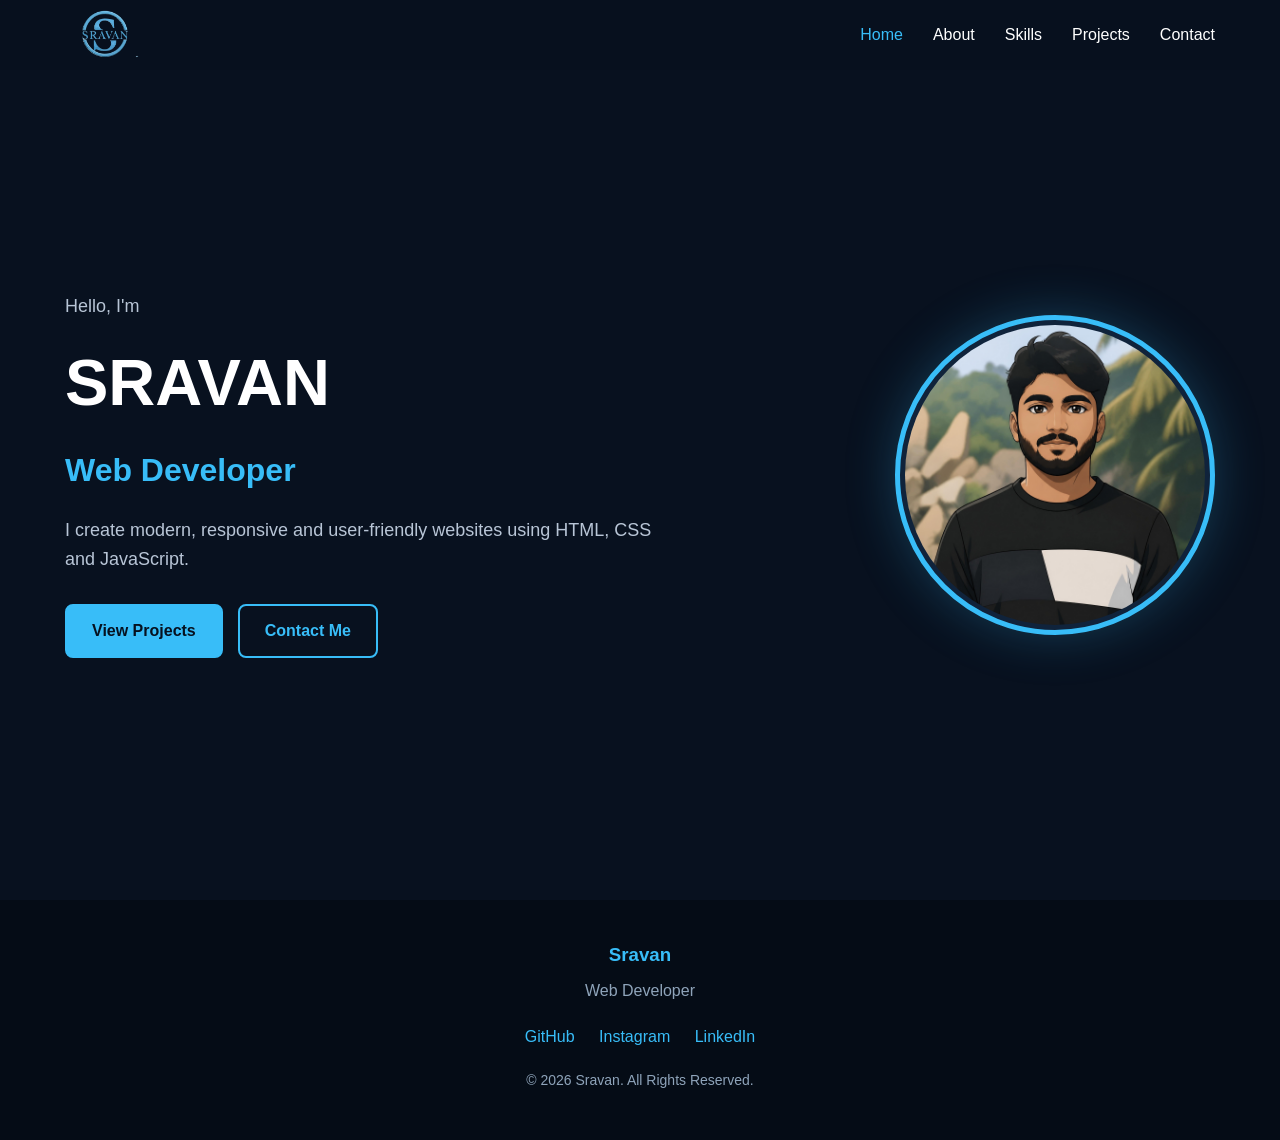
<file: index.html>
<!DOCTYPE html>
<html lang="en">

<head>
    <meta charset="UTF-8">
    <meta name="viewport" content="width=device-width, initial-scale=1.0">

    <title>My Portfolio | Home</title>

    <link rel="stylesheet" href="./static/css/base.css">
</head>

<body>

    <header>
        <nav class="navbar">

            <a href="index.html" class="logo"><img src="./img/main-logo.png" alt=""></a>
            <ul class="nav-links">
                <li><a href="./index.html" class="active">Home</a></li>
                <li><a href="./static/html/about.html">About</a></li>
                <li><a href="./static/html/skills.html">Skills</a></li>
                <li><a href="./static/html/projects.html">Projects</a></li>
                <li><a href="./static/html/contact.html">Contact</a></li>
            </ul>
            <button class="menu-btn" onclick="toggleMenu()">☰</button>

        </nav>
    </header>

    <main>

        <section class="hero">

            <div class="hero-text">

                <p class="small-text">Hello, I'm</p>
                <h1>SRAVAN</h1>
                <h2>Web Developer</h2>
                <p>I create modern, responsive and user-friendly websites using HTML, CSS and JavaScript.</p>
                <div class="hero-buttons">
                    <a href="./static/html/projects.html" class="btn">View Projects</a>
                    <a href="./static/html/contact.html" class="btn outline">Contact Me</a>
                </div>

            </div>

            <div class="profile">

                <div class="profile-circle">
                    <img src="./img/profile-photo.png" alt="">
                </div>

            </div>

        </section>

    </main>

    <footer>

        <h3>Sravan</h3>
        <p>Web Developer</p>

        <div class="social-links">
            <a href="https://github.com/sravan-at">GitHub</a>
            <a href="#">Instagram</a>
            <a href="#">LinkedIn</a>
        </div>

        <p class="copyright">© 2026 Sravan. All Rights Reserved.</p>
        
    </footer>

    <script src="./static/js/base.js"></script>

</body>

</html>
</file>
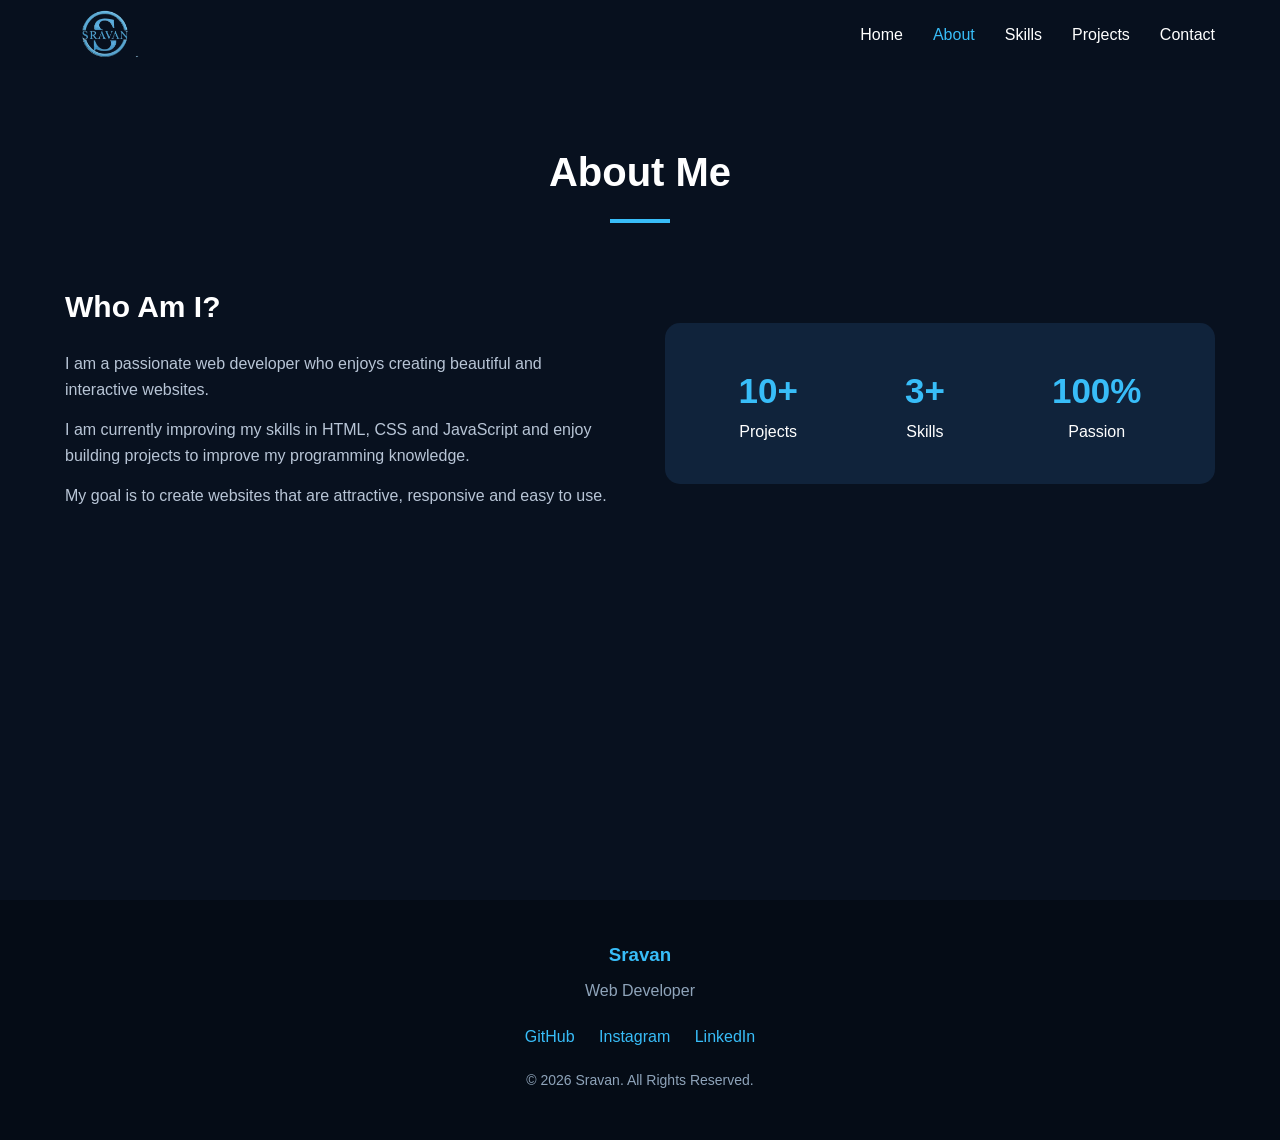
<file: static/html/about.html>
<!DOCTYPE html>
<html lang="en">

<head>
    <meta charset="UTF-8">
    <meta name="viewport" content="width=device-width, initial-scale=1.0">
    <title>My Portfolio | About</title>
    <link rel="stylesheet" href="../css/base.css">
</head>

<body>

    <header>
        <nav class="navbar">

            <a href="../../index.html" class="logo"><img src="../../img/main-logo.png" alt=""></a>
            <ul class="nav-links">
                <li><a href="../../index.html">Home</a></li>
                <li><a href="./about.html" class="active">About</a></li>
                <li><a href="./skills.html">Skills</a></li>
                <li><a href="./projects.html">Projects</a></li>
                <li><a href="./contact.html">Contact</a></li>
            </ul>
            <button class="menu-btn" onclick="toggleMenu()">☰</button>

        </nav>
    </header>


    <main>
        <section class="page-section">

            <h1 class="section-title">About Me</h1>
            <div class="about-content">

                <div class="about-text">

                    <h2>Who Am I?</h2>
                    <p>I am a passionate web developer who enjoys creating beautiful and interactive websites.</p>
                    <p>I am currently improving my skills in HTML, CSS and JavaScript and enjoy building projects to improve my programming knowledge.</p>
                    <p>My goal is to create websites that are attractive, responsive and easy to use.</p>

                </div>

                <div class="about-box">

                    <div>
                        <h3>10+</h3>
                        <p>Projects</p>
                    </div>
                    <div>
                        <h3>3+</h3>
                        <p>Skills</p>
                    </div>
                    <div>
                        <h3>100%</h3>
                        <p>Passion</p>
                    </div>

                </div>

            </div>

        </section>
    </main>

    <footer>

        <h3>Sravan</h3>
        <p>Web Developer</p>

        <div class="social-links">
            <a href="https://github.com/sravan-at">GitHub</a>
            <a href="#">Instagram</a>
            <a href="#">LinkedIn</a>
        </div>

        <p class="copyright">© 2026 Sravan. All Rights Reserved.</p>
        
    </footer>

    <script src="../js/base.js"></script>

</body>

</html>
</file>
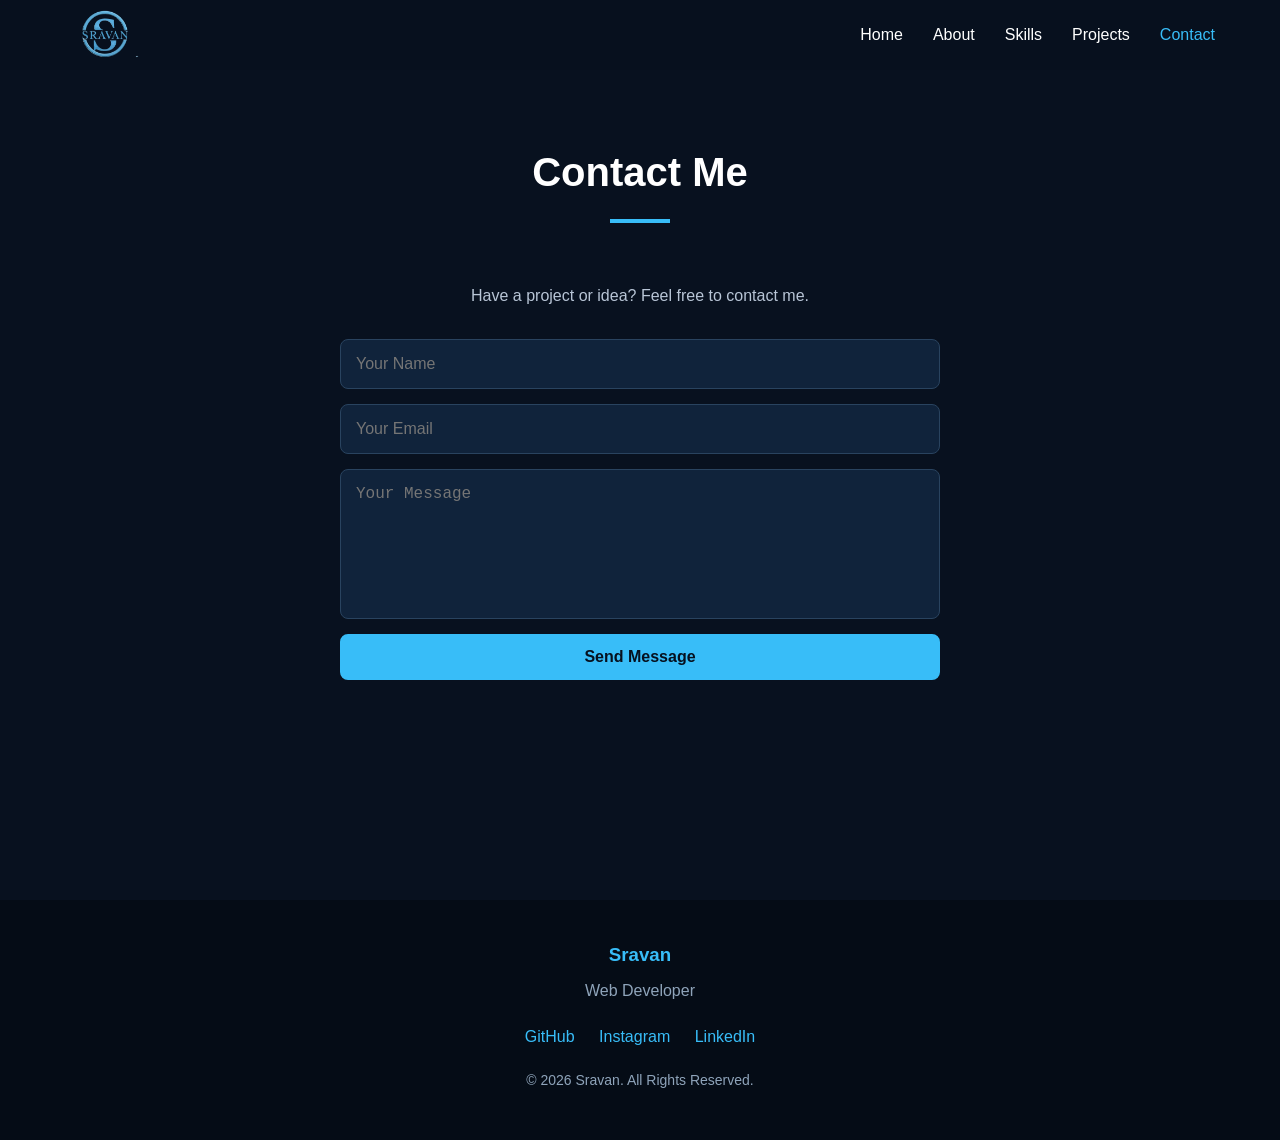
<file: static/html/contact.html>
<!DOCTYPE html>
<html lang="en">

<head>
    <meta charset="UTF-8">
    <meta name="viewport" content="width=device-width, initial-scale=1.0">

    <title>My Portfolio | Contact</title>

    <link rel="stylesheet" href="../css/base.css">
</head>

<body>

    <header>
        <nav class="navbar">

            <a href="../../index.html" class="logo"><img src="../../img/main-logo.png" alt=""></a>
            <ul class="nav-links">
                <li><a href="../../index.html">Home</a></li>
                <li><a href="./about.html">About</a></li>
                <li><a href="./skills.html">Skills</a></li>
                <li><a href="./projects.html">Projects</a></li>
                <li><a href="./contact.html" class="active">Contact</a></li>
            </ul>
            <button class="menu-btn" onclick="toggleMenu()">☰</button>

        </nav>
    </header>

    <main>
        <section class="page-section contact-section">

            <h1 class="section-title">Contact Me</h1>
            <p class="contact-text"> Have a project or idea? Feel free to contact me.</p>
            <form class="contact-form" onsubmit="sendMessage(event)">
                <input type="text" id="name" placeholder="Your Name" required>
                <input type="email" id="email" placeholder="Your Email" required>
                <textarea id="message" placeholder="Your Message" required></textarea>
                <button type="submit" class="btn">Send Message</button>
            </form>

        </section>
    </main>

    <footer>

        <h3>Sravan</h3>
        <p>Web Developer</p>

        <div class="social-links">
            <a href="https://github.com/sravan-at">GitHub</a>
            <a href="#">Instagram</a>
            <a href="#">LinkedIn</a>
        </div>

        <p class="copyright">© 2026 Sravan. All Rights Reserved.</p>

    </footer>

    <script src="../js/base.js"></script>

</body>

</html>
</file>
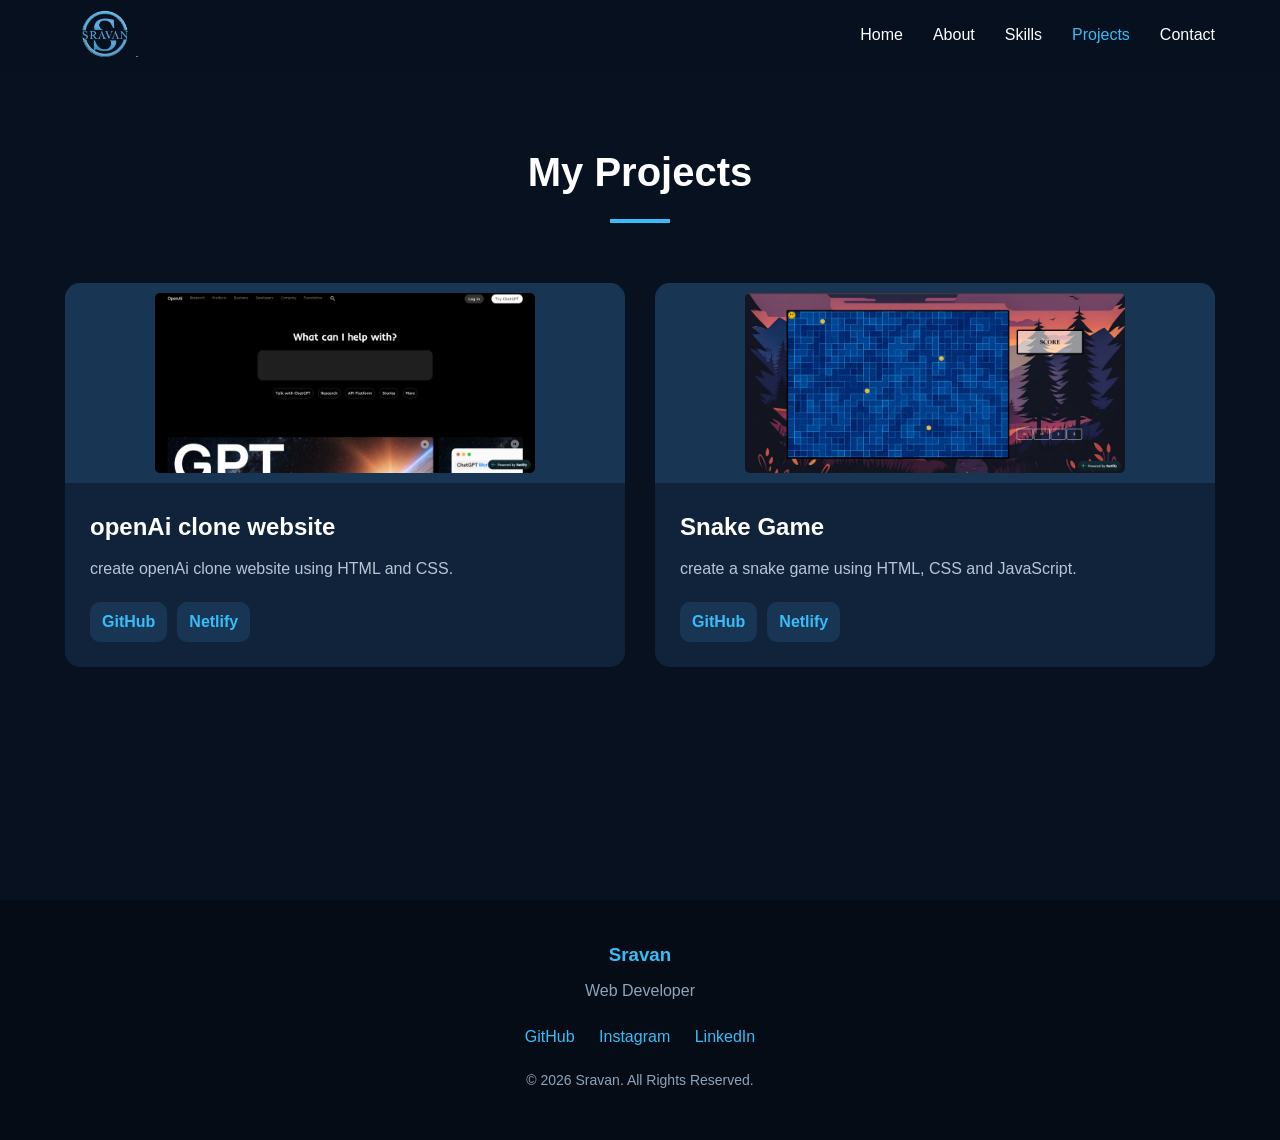
<file: static/html/projects.html>
<!DOCTYPE html>
<html lang="en">

<head>
    <meta charset="UTF-8">
    <meta name="viewport" content="width=device-width, initial-scale=1.0">

    <title>My Portfolio | Projects</title>

    <link rel="stylesheet" href="../css/base.css">
</head>

<body>

    <header>
        <nav class="navbar">

            <a href="../../index.html" class="logo"><img src="../../img/main-logo.png" alt=""></a>

            <ul class="nav-links">
                <li><a href="../../index.html">Home</a></li>
                <li><a href="./about.html">About</a></li>
                <li><a href="./skills.html">Skills</a></li>
                <li><a href="./projects.html" class="active">Projects</a></li>
                <li><a href="./contact.html">Contact</a></li>
            </ul>

            <button class="menu-btn" onclick="toggleMenu()">☰</button>

        </nav>
    </header>

    <main>

        <section class="page-section">

            <h1 class="section-title">My Projects</h1>

            <div class="projects">

                <div class="project-card">

                    <div class="project-image">
                        <img src="../../img/open-ai-img (1).png" alt="">
                    </div>

                    <div class="project-content">

                        <h2>openAi clone website</h2>
                        <p>create openAi clone website using HTML and CSS.</p>

                        <div class="project-links">
                            <a href="https://github.com/sravan-at/open-ai-website-clone.git" class="project-btn">GitHub</a>
                            <a href="https://open-ai-clone-web.netlify.app" class="project-btn">Netlify</a>
                        </div>


                    </div>

                </div>

                <div class="project-card">

                    <div class="project-image">
                        <img src="../../img/snake-game-img.png" alt="">
                    </div>
                    <div class="project-content">

                        <h2>Snake Game</h2>
                        <p>create a snake game using HTML, CSS and JavaScript.</p>

                        <div class="project-links">
                            <a href="https://github.com/sravan-at/snake-game-project.git" class="project-btn">GitHub</a>
                            <a href="https://snake-game-projects.netlify.app" class="project-btn">Netlify</a>
                        </div>

                    </div>

                </div>

            </div>

        </section>

    </main>


    <footer>

        <h3>Sravan</h3>
        <p>Web Developer</p>

        <div class="social-links">

            <a href="https://github.com/sravan-at">GitHub</a>
            <a href="#">Instagram</a>
            <a href="#">LinkedIn</a>

        </div>

        <p class="copyright"> © 2026 Sravan. All Rights Reserved.</p>

    </footer>


    <script src="../js/base.js"></script>

</body>

</html>
</file>
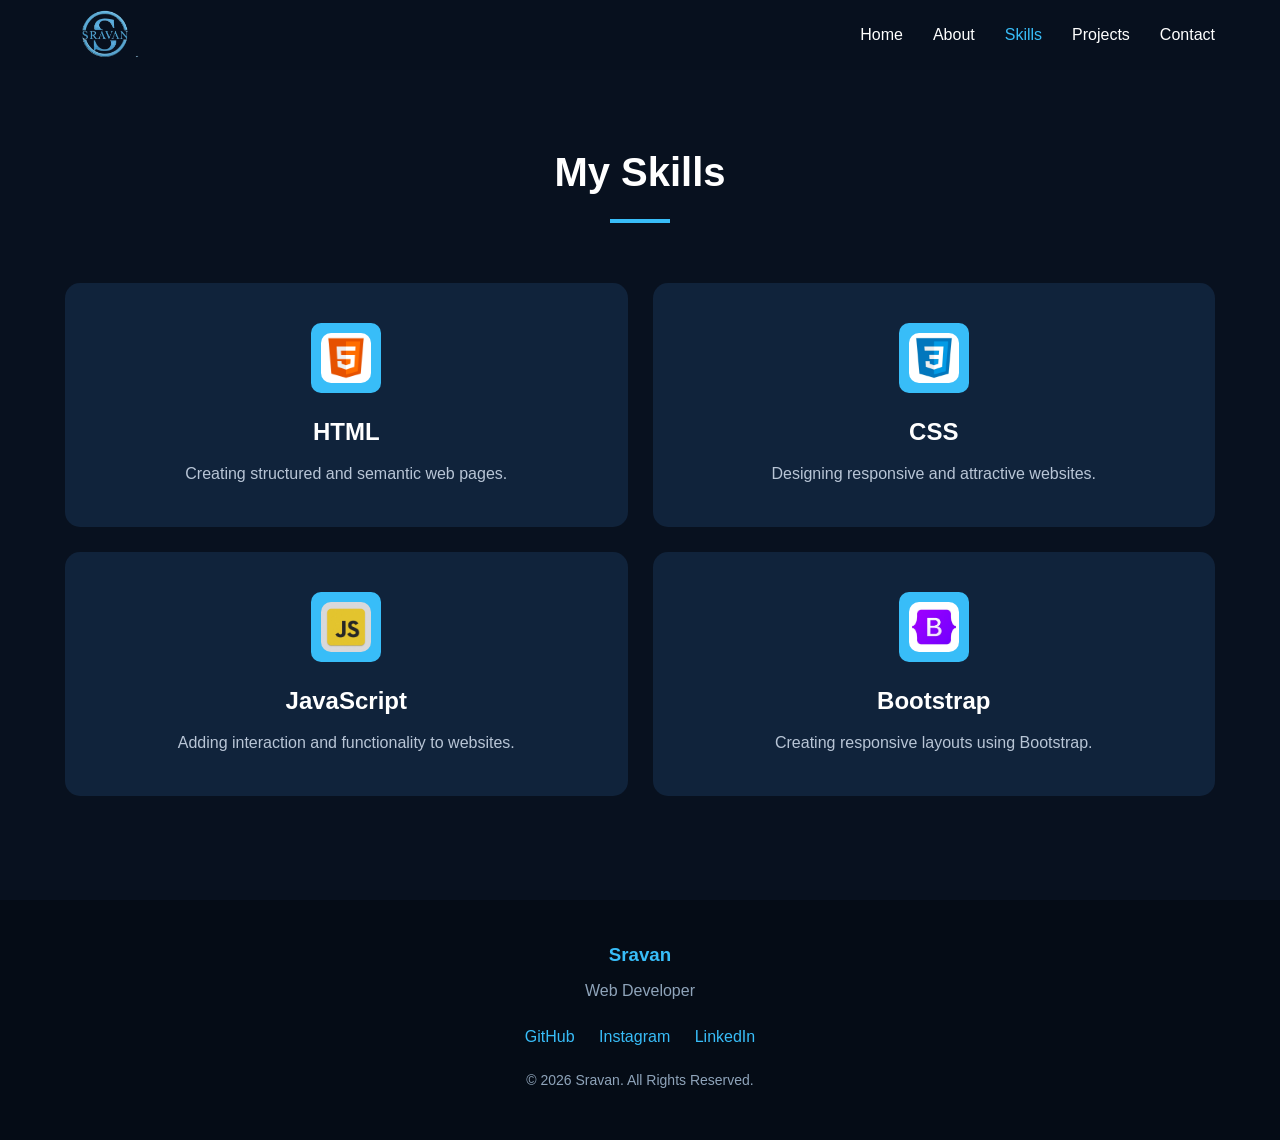
<file: static/html/skills.html>
<!DOCTYPE html>
<html lang="en">

<head>
    <meta charset="UTF-8">
    <meta name="viewport" content="width=device-width, initial-scale=1.0">

    <title>My Portfolio | Skills</title>

    <link rel="stylesheet" href="../css/base.css">
</head>

<body>

    <header>
        <nav class="navbar">

            <a href="../../index.html" class="logo"><img src="../../img/main-logo.png" alt=""></a>

            <ul class="nav-links">
                <li><a href="../../index.html">Home</a></li>
                <li><a href="./about.html">About</a></li>
                <li><a href="./skills.html" class="active">Skills</a></li>
                <li><a href="./projects.html">Projects</a></li>
                <li><a href="./contact.html">Contact</a></li>
            </ul>

            <button class="menu-btn" onclick="toggleMenu()">☰</button>

        </nav>
    </header>


    <main>

        <section class="page-section">

            <h1 class="section-title">My Skills</h1>

            <div class="skills">

                <div class="skill-card">

                    <div class="skill-icon">
                        <img src="../../img/html-logo.jpg" alt="">
                    </div>

                    <h2>HTML</h2>
                    <p>Creating structured and semantic web pages.</p>

                </div>


                <div class="skill-card">

                    <div class="skill-icon">
                        <img src="../../img/css-logo.jpg" alt="">
                    </div>

                    <h2>CSS</h2>
                    <p>Designing responsive and attractive websites.</p>

                </div>


                <div class="skill-card">

                    <div class="skill-icon">
                        <img src="../../img/js-logo.jpg" alt="">
                    </div>
                    <h2>JavaScript</h2>
                    <p>Adding interaction and functionality to websites.</p>

                </div>


                <div class="skill-card">

                    <div class="skill-icon">
                        <img src="../../img/bootstrap-logo.jpg" alt="">
                    </div>
                    <h2>Bootstrap</h2>
                    <p>Creating responsive layouts using Bootstrap.</p>

                </div>

            </div>

        </section>

    </main>

    <footer>

        <h3>Sravan</h3>
        <p>Web Developer</p>

        <div class="social-links">
            <a href="https://github.com/sravan-at">GitHub</a>
            <a href="#">Instagram</a>
            <a href="#">LinkedIn</a>
        </div>

        <p class="copyright">© 2026 Sravan. All Rights Reserved.</p>

    </footer>

    <script src="../js/base.js"></script>

</body>

</html>
</file>
<file: static/css/base.css>
* {
    margin: 0;
    padding: 0;
    box-sizing: border-box;
    scroll-behavior: smooth;
}

body {
    font-family: Arial, sans-serif;
    background: #08111f;
    color: white;
    line-height: 1.6;
}


/* NAVBAR */

header {
    position: fixed;
    top: 0;
    width: 100%;
    z-index: 1000;
    background: rgba(8, 17, 31, 0.95);
}

.navbar {
    max-width: 1200px;
    height: 70px;
    margin: auto;
    padding: 0 25px;
    display: flex;
    align-items: center;
    justify-content: space-between;
}

.logo {
    color: #38bdf8;
    font-size: 25px;
    font-weight: bold;
    text-decoration: none;

}

.logo img {
    height: 60px;
    vertical-align: middle;
}

.nav-links {
    display: flex;
    gap: 30px;
    list-style: none;
}

.nav-links a {
    color: white;
    text-decoration: none;
    transition: 0.3s;
}

.nav-links a:hover,
.nav-links a.active {
    color: #38bdf8;
}

.menu-btn {
    display: none;
    border: none;
    background: none;
    color: white;
    font-size: 28px;
    cursor: pointer;
}

/*HOME */

.hero {
    min-height: 100vh;
    max-width: 1200px;
    margin: auto;
    padding: 100px 25px 50px;
    display: flex;
    align-items: center;
    justify-content: space-between;
    gap: 50px;
}

.hero-text {
    max-width: 600px;
}

.small-text {
    color: #38bdf8;
    font-size: 20px;
}

.hero h1 {
    font-size: 65px;
    margin: 10px 0;
}

.hero h2 {
    color: #38bdf8;
    font-size: 32px;
    margin-bottom: 20px;
}

.hero-text>p {
    color: #b8c5d6;
    font-size: 18px;
}

.hero-buttons {
    margin-top: 30px;
    display: flex;
    gap: 15px;
}

.btn {
    display: inline-block;
    padding: 12px 25px;
    background: #38bdf8;
    color: #06111f;
    border: 2px solid #38bdf8;
    border-radius: 8px;
    text-decoration: none;
    font-weight: bold;
    transition: 0.3s;
}

.btn:hover {
    background: transparent;
    color: #38bdf8;
}

.btn.outline {
    background: transparent;
    color: #38bdf8;
}

.btn.outline:hover {
    background: #38bdf8;
    color: #06111f;
}

/* PROFILE */

.profile-circle {
    width: 320px;
    height: 320px;
    border: 5px solid #38bdf8;
    border-radius: 50%;
    background: #10233b;
    display: flex;
    align-items: center;
    justify-content: center;
    box-shadow: 0 0 50px rgba(56, 189, 248, 0.25);
}

.profile-circle img {
    width: 300px;
    height: 300px;
    border-radius: 50%;
}

/* COMMON PAGE */

.page-section {
    min-height: 100vh;
    max-width: 1200px;
    margin: auto;
    padding: 140px 25px 80px;
}

.section-title {
    text-align: center;
    font-size: 40px;
    margin-bottom: 60px;
}

.section-title::after {
    content: "";
    display: block;
    width: 60px;
    height: 4px;
    margin: 15px auto;
    background: #38bdf8;
}

/* ABOUT */

.about-content {
    display: grid;
    grid-template-columns: 1fr 1fr;
    gap: 50px;
    align-items: center;
}

.about-text h2 {
    font-size: 30px;
    margin-bottom: 20px;
}

.about-text p {
    color: #b8c5d6;
    margin-bottom: 15px;
}

.about-box {
    display: flex;
    justify-content: space-around;
    padding: 40px 20px;
    background: #10233b;
    border-radius: 15px;
}

.about-box div {
    text-align: center;
}

.about-box h3 {
    color: #38bdf8;
    font-size: 35px;
}

/* SKILLS */

.skills {
    display: grid;
    grid-template-columns: repeat(2, 1fr);
    gap: 25px;
}

.skill-card {
    padding: 40px 25px;
    background: #10233b;
    border-radius: 15px;
    text-align: center;
    transition: 0.3s;
}

.skill-card:hover {
    transform: translateY(-10px);
}

.skill-icon {
    width: 70px;
    height: 70px;
    margin: 0 auto 20px;
    display: flex;
    align-items: center;
    justify-content: center;
    border-radius: 10px;
    background: #38bdf8;
    color: #06111f;
    font-weight: bold;
}

.skill-icon img {
    width: 50px;
    height: 50px;
    border-radius: 10px;
}

.skill-card p {
    color: #b8c5d6;
    margin-top: 10px;
}


/* PROJECTS */

.projects {
    display: grid;
    grid-template-columns: repeat(2, 1fr);
    gap: 30px;
}

.project-card {
    overflow: hidden;
    background: #10233b;
    border-radius: 15px;
    transition: 0.3s;
}

.project-card:hover {
    transform: translateY(-10px);
}

.project-image {
    height: 200px;
    display: flex;
    align-items: center;
    justify-content: center;
    background: #183653;
    color: #7dd3fc;
    font-size: 25px;
    font-weight: bold;
}

.project-image img {
    height: 180px;
    border-radius: 5px;
}

.project-content {
    padding: 25px;

}

.project-content p {
    color: #b8c5d6;
    margin: 10px 0 20px;
}

.project-links {
    display: flex;
    gap: 10px;
}

.project-content a {
    padding: 7px 12px;
    background-color: #183653;
    border-radius: 10px;
}

.project-content a:hover {
    scale: .95;
}

.project-btn {
    color: #38bdf8;
    text-decoration: none;
    font-weight: bold;
}

/* CONTACT */

.contact-section {
    text-align: center;
}

.contact-text {
    color: #b8c5d6;
    margin-bottom: 30px;
}

.contact-form {
    max-width: 600px;
    margin: auto;
    display: flex;
    flex-direction: column;
    gap: 15px;
}

.contact-form input,
.contact-form textarea {
    width: 100%;
    padding: 15px;
    background: #10233b;
    color: white;
    border: 1px solid #29435f;
    border-radius: 8px;
    font-size: 16px;
    outline: none;
}

.contact-form input:focus,
.contact-form textarea:focus {
    border-color: #38bdf8;
}

.contact-form textarea {
    height: 150px;
    resize: none;
}

.contact-form button {
    cursor: pointer;
    font-size: 16px;
}

/* FOOTER */

footer {
    text-align: center;
    background: #050c16;
    padding: 40px 20px;
}

footer h3 {
    color: #38bdf8;
}

footer p {
    color: #8fa4ba;
    margin: 8px 0;
}

.social-links {
    margin: 20px 0;
}

.social-links a {
    color: #38bdf8;
    text-decoration: none;
    margin: 0 10px;
}

.copyright {
    font-size: 14px;
}

/* MOBILE */

@media (max-width: 768px) {

    .nav-links {
        display: none;
        position: absolute;
        top: 70px;
        left: 0;
        width: 100%;
        background: #08111f;
        flex-direction: column;
        gap: 0;
        text-align: center;
    }

    .nav-links.active {
        display: flex;
    }

    .nav-links li {
        padding: 15px;
    }

    .menu-btn {
        display: block;
    }

    /* Home */

    .hero {
        flex-direction: column-reverse;
        text-align: center;
        justify-content: center;
    }

    .hero h1 {
        font-size: 45px;
    }

    .hero h2 {
        font-size: 25px;
    }

    .hero-buttons {
        justify-content: center;
        flex-wrap: wrap;
    }

    .profile-circle {
        width: 240px;
        height: 240px;
    }

    /* About */

    .about-content {
        grid-template-columns: 1fr;
    }

    .about-box {
        flex-direction: column;
        gap: 25px;
    }

    /* Skills */

    .skills {
        grid-template-columns: 1fr;
    }

    /* Projects */

    .projects {
        grid-template-columns: 1fr;
    }

    .section-title {
        font-size: 32px;
    }
}
</file>
